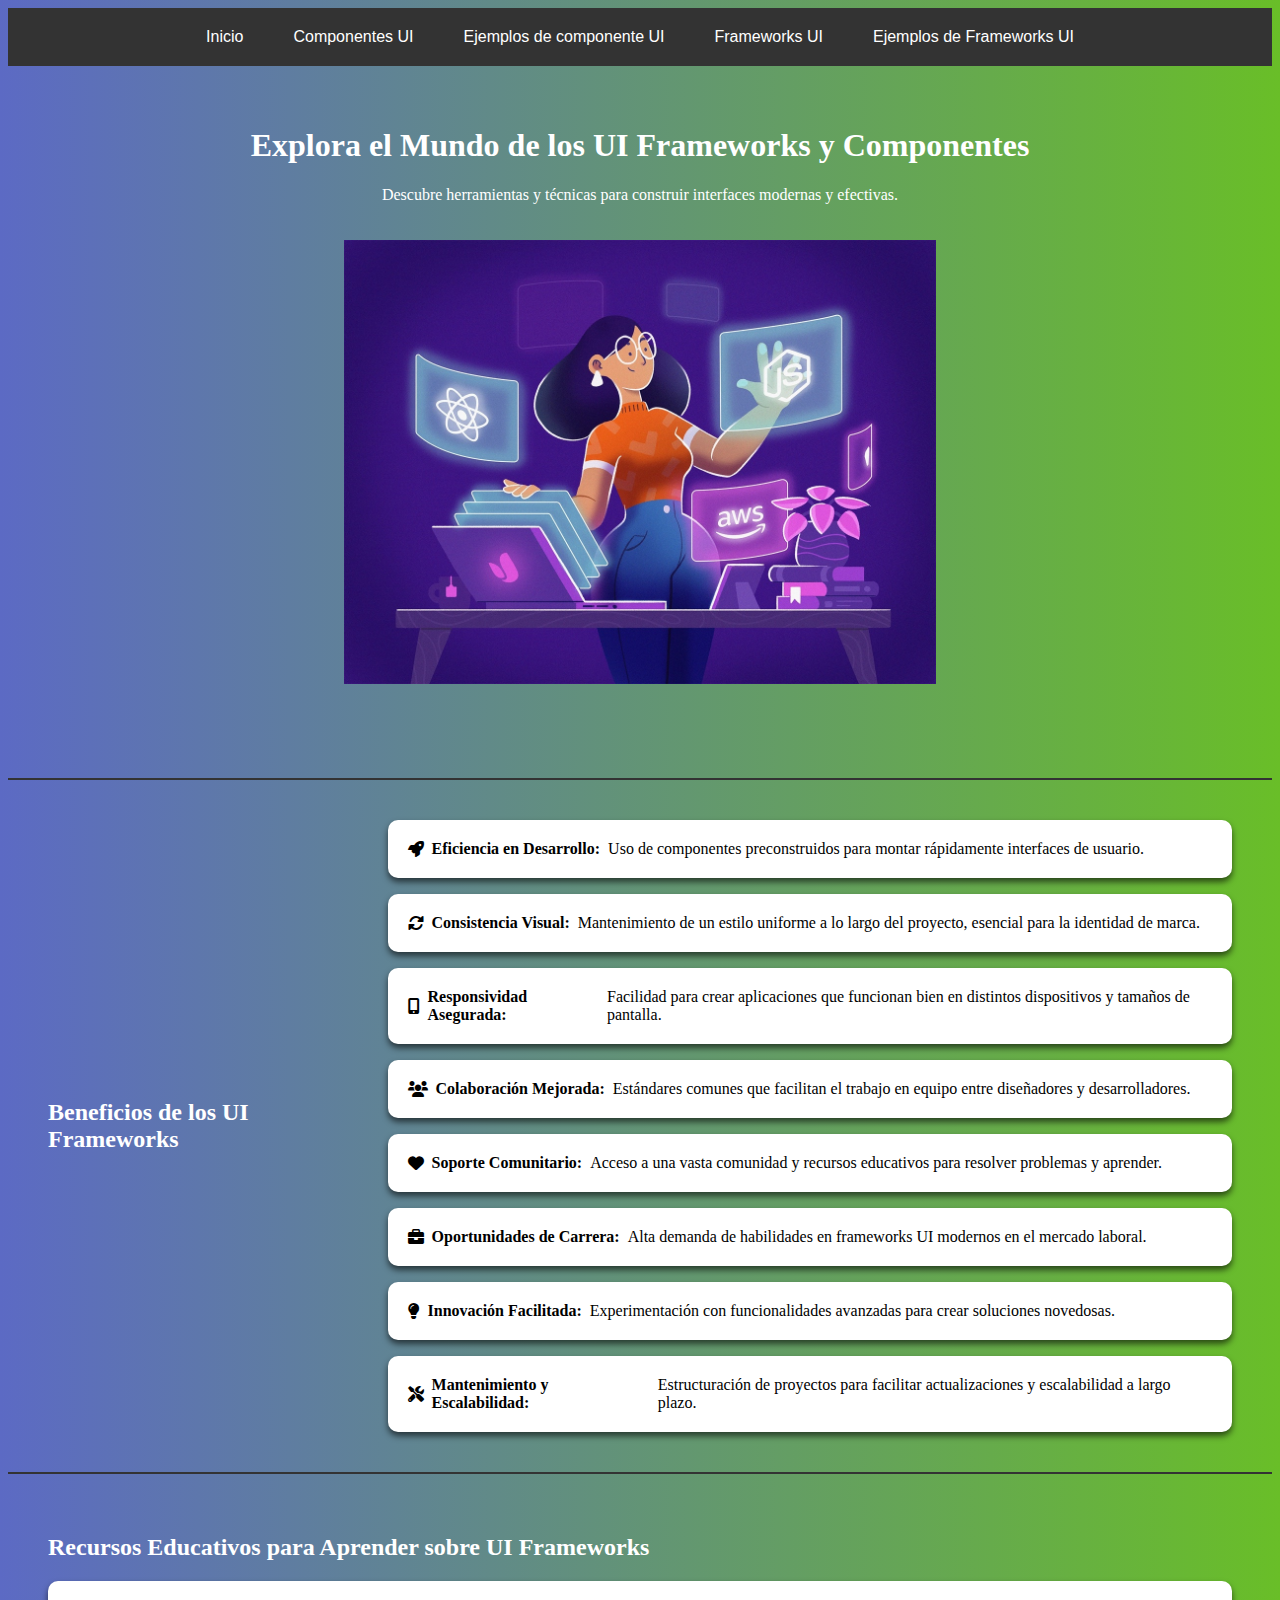
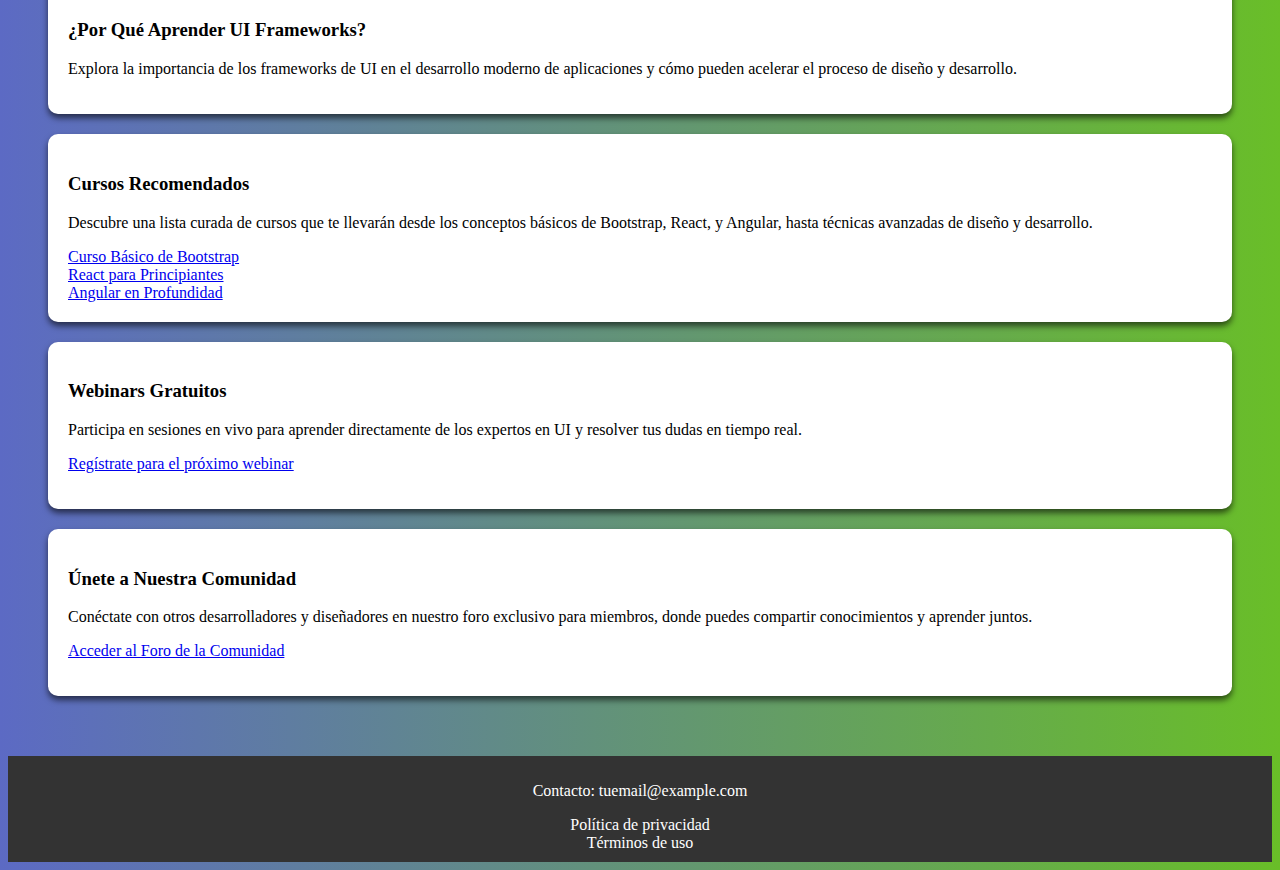
<file: index.html>
<!DOCTYPE html>
<html lang="en">
  <head>
    <meta charset="UTF-8" />
    <meta name="viewport" content="width=device-width, initial-scale=1.0" />
    <title>Document</title>
    <link rel="stylesheet" href="style.css" />
    <link
      rel="stylesheet"
      href="https://cdnjs.cloudflare.com/ajax/libs/font-awesome/6.0.0-beta3/css/all.min.css"
    />
  </head>
  <body>
    <nav>
      <ul class="menu">
        <li><a href="#">Inicio</a></li>
        <li><a href="componetespage/componenteui.html">Componentes UI</a></li>
        <li><a href="#">Ejemplos de componente UI</a></li>
        <li><a href="#">Frameworks UI</a></li>
        <li><a href="#">Ejemplos de Frameworks UI </a></li>
      </ul>
    </nav>

    <!-- Sección principal -->
    <section class="hero">
      <h1>Explora el Mundo de los UI Frameworks y Componentes</h1>
      <p>
        Descubre herramientas y técnicas para construir interfaces modernas y
        efectivas.
      </p>
      <!-- Imagen o ilustración relevante aquí -->
      <img src="img/inicio.jpg" alt="imagen llamativa" />
    </section>
    <section class="beneficios">
      <h2>Beneficios de los UI Frameworks</h2>
      <ul>
        <li>
          <i class="fas fa-rocket"></i> 
          <strong>Eficiencia en Desarrollo:</strong> Uso de componentes
          preconstruidos para montar rápidamente interfaces de usuario.
        </li>
        <li>
          <i class="fas fa-sync-alt"></i>
          <strong>Consistencia Visual:</strong> Mantenimiento de un estilo
          uniforme a lo largo del proyecto, esencial para la identidad de marca.
        </li>
        <li>
          <i class="fas fa-mobile-alt"></i>
          <strong>Responsividad Asegurada:</strong> Facilidad para crear
          aplicaciones que funcionan bien en distintos dispositivos y tamaños de
          pantalla.
        </li>
        <li>
          <i class="fas fa-users"></i>
          <strong>Colaboración Mejorada:</strong> Estándares comunes que
          facilitan el trabajo en equipo entre diseñadores y desarrolladores.
        </li>
        <li>
          <i class="fas fa-heart"></i>
          <strong>Soporte Comunitario:</strong> Acceso a una vasta comunidad y
          recursos educativos para resolver problemas y aprender.
        </li>
        <li>
          <i class="fas fa-briefcase"></i>
          <strong>Oportunidades de Carrera:</strong> Alta demanda de habilidades
          en frameworks UI modernos en el mercado laboral.
        </li>
        <li>
          <i class="fas fa-lightbulb"></i>
          <strong>Innovación Facilitada:</strong> Experimentación con
          funcionalidades avanzadas para crear soluciones novedosas.
        </li>
        <li>
          <i class="fas fa-tools"></i>
          <strong>Mantenimiento y Escalabilidad:</strong> Estructuración de
          proyectos para facilitar actualizaciones y escalabilidad a largo
          plazo.
        </li>
      </ul>
    </section>

    <!-- Galería o carrusel -->
    <section class="galeria">
      <!-- Ejemplos visuales aquí -->
    </section>

    <!-- Sección de contenido educativo -->
    <section class="educativo">
      <h2>Recursos Educativos para Aprender sobre UI Frameworks</h2>

      <article>
        <h3>¿Por Qué Aprender UI Frameworks?</h3>
        <p>
          Explora la importancia de los frameworks de UI en el desarrollo
          moderno de aplicaciones y cómo pueden acelerar el proceso de diseño y
          desarrollo.
        </p>
      </article>

      <article>
        <h3>Cursos Recomendados</h3>
        <p>
          Descubre una lista curada de cursos que te llevarán desde los
          conceptos básicos de Bootstrap, React, y Angular, hasta técnicas
          avanzadas de diseño y desarrollo.
        </p>
        <ul>
          <li><a href="https://ucc.edu.co/">Curso Básico de Bootstrap</a></li>
          <li><a href="#">React para Principiantes</a></li>
          <li><a href="#">Angular en Profundidad</a></li>
        </ul>
      </article>

      <article>
        <h3>Webinars Gratuitos</h3>
        <p>
          Participa en sesiones en vivo para aprender directamente de los
          expertos en UI y resolver tus dudas en tiempo real.
        </p>
        <p><a href="#">Regístrate para el próximo webinar</a></p>
      </article>

      <article>
        <h3>Únete a Nuestra Comunidad</h3>
        <p>
          Conéctate con otros desarrolladores y diseñadores en nuestro foro
          exclusivo para miembros, donde puedes compartir conocimientos y
          aprender juntos.
        </p>
        <p><a href="#">Acceder al Foro de la Comunidad</a></p>
      </article>
    </section>

    <!-- Pie de página -->
    <footer>
      <p>Contacto: tuemail@example.com</p>
      <ul>
        <li><a href="#">Política de privacidad</a></li>
        <li><a href="#">Términos de uso</a></li>
      </ul>
    </footer>
  </body>
</html>
</file>
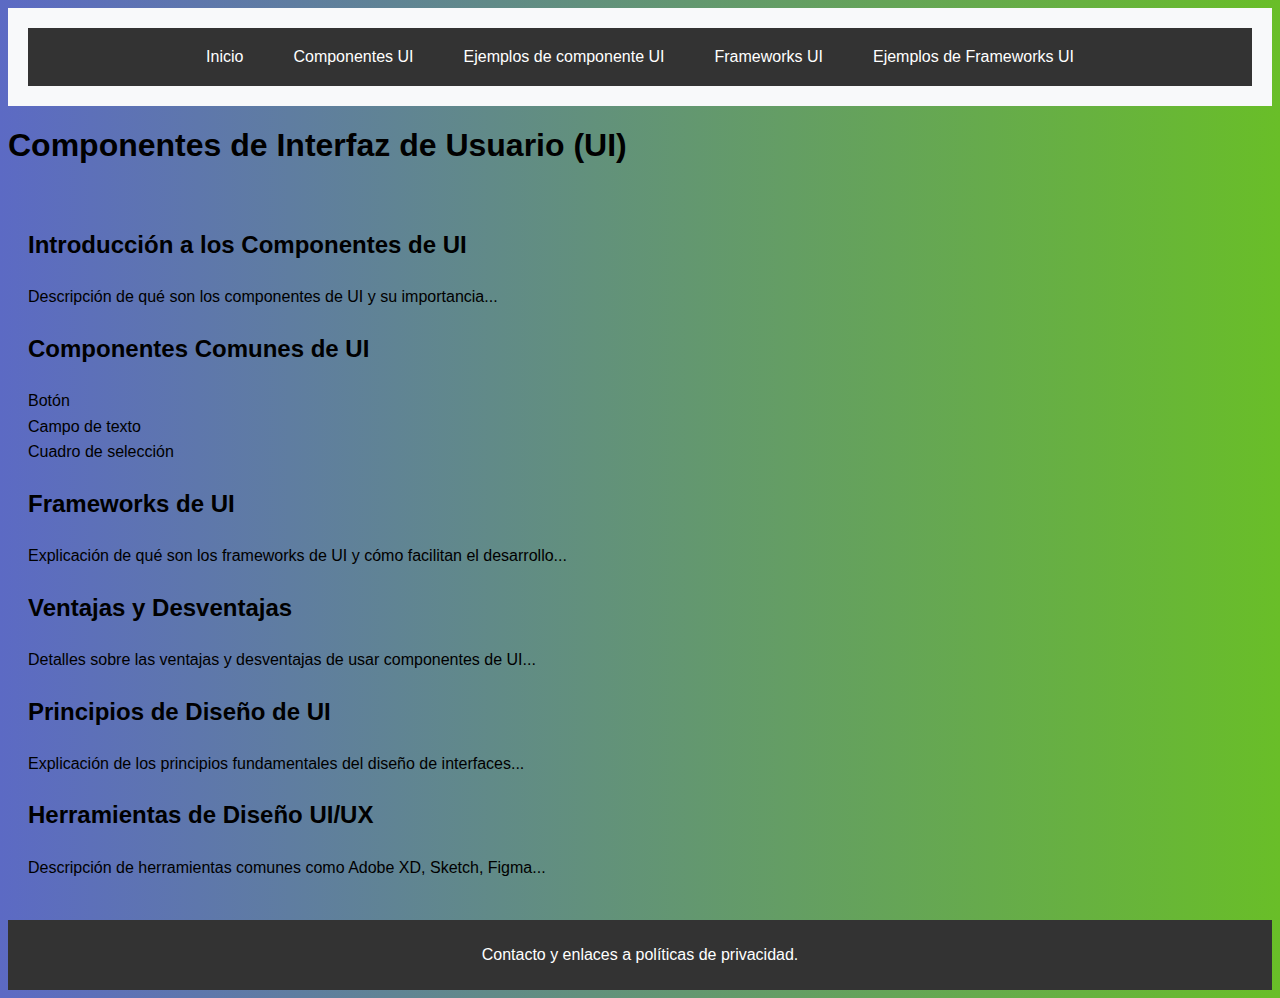
<file: componetespage/componenteui.html>
<!DOCTYPE html>
<html lang="en">
<head>
    <meta charset="UTF-8">
    <meta name="viewport" content="width=device-width, initial-scale=1.0">
    <title>Componentes UI </title>
    <link rel="stylesheet" href="componentes.css">
</head>
<body>
    <header>
        <nav>
            <ul class="menu">
              <li><a href="#">Inicio</a></li>
              <li><a href="componetespage/componenteui.html">Componentes UI</a></li>
              <li><a href="#">Ejemplos de componente UI</a></li>
              <li><a href="#">Frameworks UI</a></li>
              <li><a href="#">Ejemplos de Frameworks UI </a></li>
            </ul>
          </nav>
       
    </header>
    <h1>Componentes de Interfaz de Usuario (UI)</h1>
    <main>
        <section id="introduction">
            <h2>Introducción a los Componentes de UI</h2>
            <p>Descripción de qué son los componentes de UI y su importancia...</p>
        </section>

        <section id="ui-components">
            <h2>Componentes Comunes de UI</h2>
            <ul>
                <li>Botón</li>
                <li>Campo de texto</li>
                <li>Cuadro de selección</li>
                <!-- Más componentes aquí -->
            </ul>
        </section>

        <section id="frameworks">
            <h2>Frameworks de UI</h2>
            <p>Explicación de qué son los frameworks de UI y cómo facilitan el desarrollo...</p>
        </section>

        <section id="advantages">
            <h2>Ventajas y Desventajas</h2>
            <p>Detalles sobre las ventajas y desventajas de usar componentes de UI...</p>
        </section>

        <section id="design-principles">
            <h2>Principios de Diseño de UI</h2>
            <p>Explicación de los principios fundamentales del diseño de interfaces...</p>
        </section>

        <section id="tools">
            <h2>Herramientas de Diseño UI/UX</h2>
            <p>Descripción de herramientas comunes como Adobe XD, Sketch, Figma...</p>
        </section>
    </main>

    <footer>
        <p>Contacto y enlaces a políticas de privacidad.</p>
    </footer>
</body>
</html>
</file>
<file: style.css>
:root {
    --color-primario: #5C6AC4; /* Azul para elementos primarios */
    --color-secundario: #69BE28; /* Verde actualizado como color secundario */
    --color-fondo: #FFFFFF; /* Color de fondo para el contenido principal */
    --color-texto-primario: #212121; /* Color principal del texto */
    --color-texto-secundario: #757575; /* Color secundario del texto */
    --color-borde: #333333; /* Color para bordes y divisiones */
    --color-menu-fondo: #333333; /* Fondo oscuro para el menú */
    --color-menu-hover: #5C6AC4; /* Color de fondo para hover en el menú */
    --color-texto-menu: #FFFFFF; /* Color del texto del menú */
    --sombra: 0 4px 6px rgba(0, 0, 0, 0.6);
    --gradiente-hero: linear-gradient(to right, #5C6AC4, #69BE28); /* Gradiente desde azul a verde */
  --color-fondo-beneficios: #f9f9f9; /* Fondo más suave para la sección de beneficios */
  --padding-seccion: 40px; /* Espaciado uniforme para todas las secciones */
  }
body{
    background: var(--gradiente-hero); /* Usando gradiente */
}

h2{
    color: #FFFFFF;
}

h1{
    color: #FFFFFF;
}
  /* Reset básico para los estilos de la lista */
  ul {
      margin: 0;
      padding: 0;
      list-style: none;
  }
  
  /* Estilos generales del menú */
  .menu {
      display: flex;
      justify-content: center; /* Centra los elementos de la lista horizontalmente */
      background-color: var(--color-menu-fondo);
      font-family: Arial, sans-serif;
      padding: 10px 20px; /* Mantiene la ampliación de la barra de fondo */
  }
  
  .menu li {
      margin: 0 10px;
  }
  
  .menu a {
      text-decoration: none;
      color: var(--color-texto-menu);
      padding: 10px 15px;
      display: block;
  }
  
  .menu a:hover {
      background-color: var(--color-menu-hover);
  }
  
 
  .hero {
    padding: var(--padding-seccion);
    text-align: center;
    color: var(--color-texto-primario);
    font-family: var(--fuente-general);
    margin-bottom: 50px; /* Espacio entre hero y beneficios */
}

.hero img {
    max-width: 50%;
    height: 40%;
    margin-top: 20px;
}

.hero p{
    color: #FFFFFF;
}

.beneficios {
    padding: var(--padding-seccion);
    display: flex;
    grid-template-columns: repeat(auto-fill, minmax(300px, 1fr));
    gap: 20px;
    justify-content: center;
    align-items: center;
    border-top: 2px solid var(--color-borde);
}

.beneficios ul{
    display: flex;
    flex-direction: column;
    gap: 1rem;
}
.beneficios li {
    background: #fff;
    box-shadow: var(--sombra);
    border-radius: 10px;
    padding: 20px;
    display: flex;
    align-items: center;
    transition: transform 0.3s ease;
    user-select: none; 
    gap: 0.5rem;
}

.beneficios li:hover {
    transform: translateY(-5px);
}


.educativo {
    background-color: var(--color-fondo-secciones); /* Manteniendo coherencia */
    padding: var(--padding-seccion);
    border-top: 2px solid var(--color-borde);
}

.educativo article {
    background: #fff;
    box-shadow: var(--sombra);
    margin-bottom: 20px;
    padding: 20px;
    border-radius: 10px;
    transition: box-shadow 0.3s ease;
}

.educativo article:hover {
    box-shadow: 0 8px 15px rgba(0, 0, 0, 0.2);
}
/* Estilos para el pie de página */
footer {
    background-color: #333;
    color: white;
    text-align: center;
    padding: 10px 0;
}

footer ul {
    list-style: none;
    padding: 0;
}

footer a {
    color: white;
    text-decoration: none;
}

footer a:hover {
    text-decoration: underline;
}

  /* Responsive - Ejemplo simple para pantallas pequeñas */
  @media (max-width: 600px) {
    .menu {
        flex-direction: column;
        text-align: center;
    }
    .menu li {
        margin: 5px 0; /* Añade un poco de margen para cada elemento en modo responsivo */
    }
}
</file>
<file: componetespage/componentes.css>
:root {
--color-primario: #5C6AC4; /* Azul para elementos primarios */
    --color-secundario: #69BE28; /* Verde actualizado como color secundario */
    --color-fondo: #FFFFFF; /* Color de fondo para el contenido principal */
    --color-texto-primario: #212121; /* Color principal del texto */
    --color-texto-secundario: #757575; /* Color secundario del texto */
    --color-borde: #333333; /* Color para bordes y divisiones */
    --color-menu-fondo: #333333; /* Fondo oscuro para el menú */
    --color-menu-hover: #5C6AC4; /* Color de fondo para hover en el menú */
    --color-texto-menu: #FFFFFF; 
    --gradiente-hero: linear-gradient(to right, #5C6AC4, #69BE28);
}
body {
    font-family: Arial, sans-serif;
    background: var(--gradiente-hero); /* Usando gradiente */
}

ul {
    margin: 0;
    padding: 0;
    list-style: none;
}

/* Estilos generales del menú */
.menu {
    display: flex;
    justify-content: center; /* Centra los elementos de la lista horizontalmente */
    background-color: var(--color-menu-fondo);
    font-family: Arial, sans-serif;
    padding: 10px 20px; /* Mantiene la ampliación de la barra de fondo */
}

.menu li {
    margin: 0 10px;
}

.menu a {
    text-decoration: none;
    color: var(--color-texto-menu);
    padding: 10px 15px;
    display: block;
}

.menu a:hover {
    background-color: var(--color-menu-hover);
}


header {
    background-color: #f8f9fa;
    padding: 20px;
    text-align: center;
}



main {
    padding: 20px;
    line-height: 1.6;
}

section {
    margin-bottom: 20px;
}

footer {
    background-color: #333;
    color: white;
    text-align: center;
    padding: 10px 0;
}
</file>
